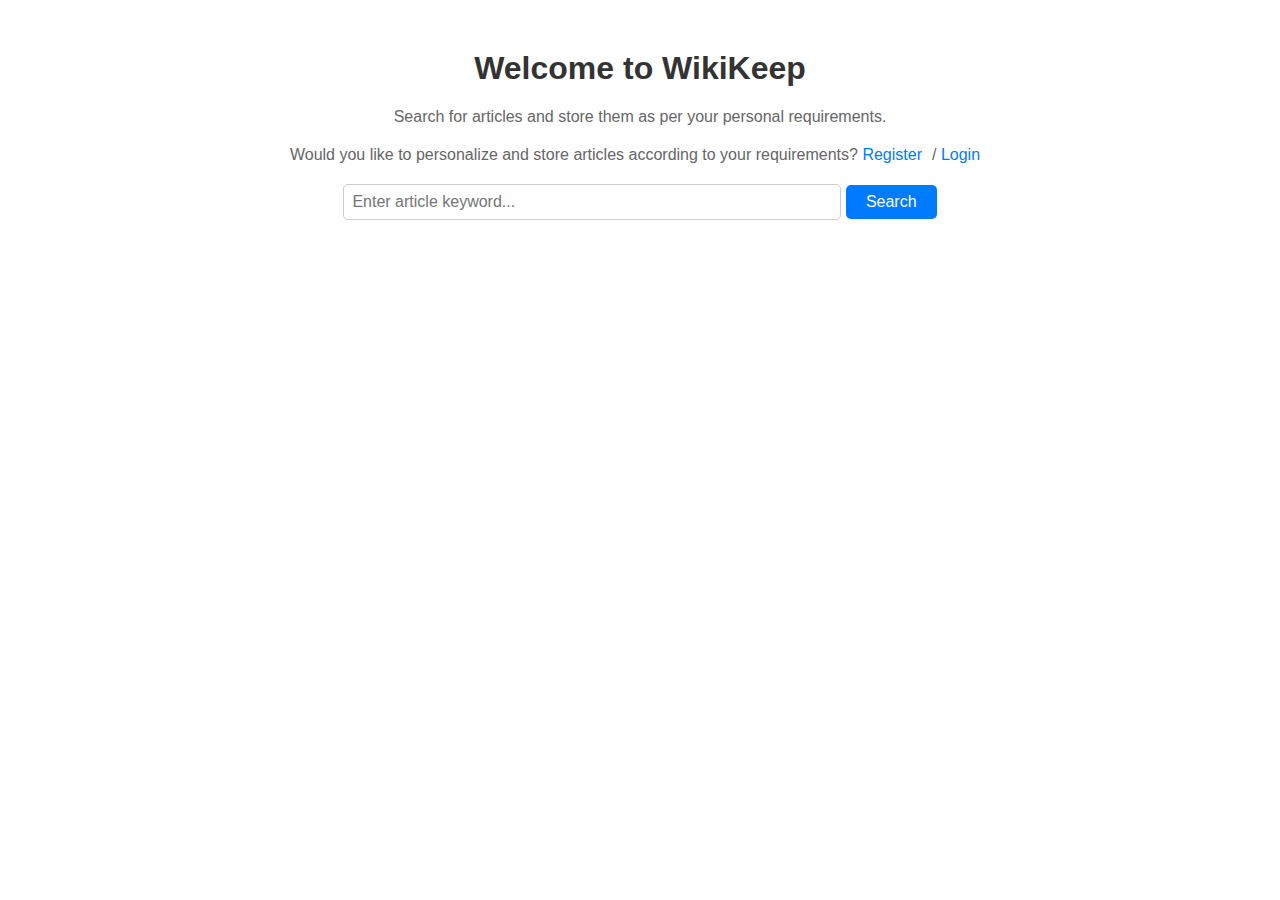
<file: index.html>
<!DOCTYPE html>
<html lang="en">
<head>
    <meta charset="UTF-8">
    <meta name="viewport" content="width=device-width, initial-scale=1.0">
    <title>WikiKeep - Home</title>
    <link rel="stylesheet" href="/css/index.css">
    <style>
        /* Styling for register and login links */
        .register-login-links a {
            color: #007bff;
            text-decoration: none;
            margin-right: 10px;
        }

        .register-login-links a:hover {
            text-decoration: underline;
        }
    </style>
</head>
<body>
    <div class="container">
        <h1>Welcome to WikiKeep</h1>
        <p>Search for articles and store them as per your personal requirements.</p>
        <p class="register-login-links">Would you like to personalize and store articles according to your requirements? <a href="#" id="registerLink">Register</a>/ <a href="#" id="loginLink">Login</a></p>
        <form id="searchForm">
            <input type="text" id="searchInput" placeholder="Enter article keyword...">
            <button type="submit">Search</button>
        </form>
        <div id="searchResults"></div>
    </div>

    <script src="/js/index.js"></script>
</body>
</html>
</file>
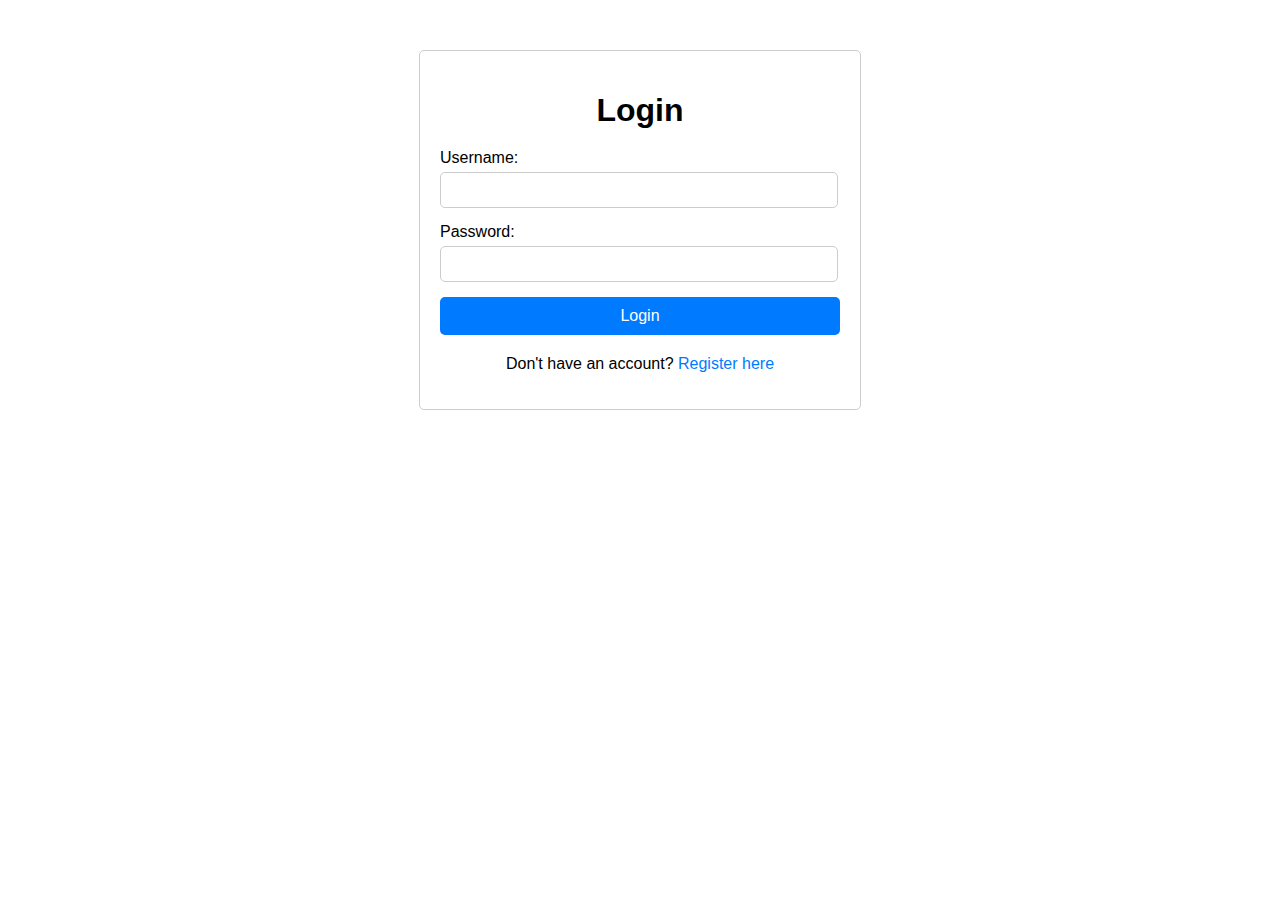
<file: login.html>
<!DOCTYPE html>
<html lang="en">
<head>
    <meta charset="UTF-8">
    <meta name="viewport" content="width=device-width, initial-scale=1.0">
    <title>Login - WikiKeep</title>
    <link rel="stylesheet" href="/css/login.css">
</head>
<body>
    <div class="container">
        <h1>Login</h1>
        <form id="loginForm">
            <div>
                <label for="username">Username:</label>
                <input type="text" id="username" name="username" required>
            </div>
            <div>
                <label for="password">Password:</label>
                <input type="password" id="password" name="password" required>
            </div>
            <button type="submit">Login</button>
        </form>
        <p>Don't have an account? <a href="/register.html">Register here</a></p>
    </div>

    <script src="/js/login.js"></script>
</body>
</html>
</file>
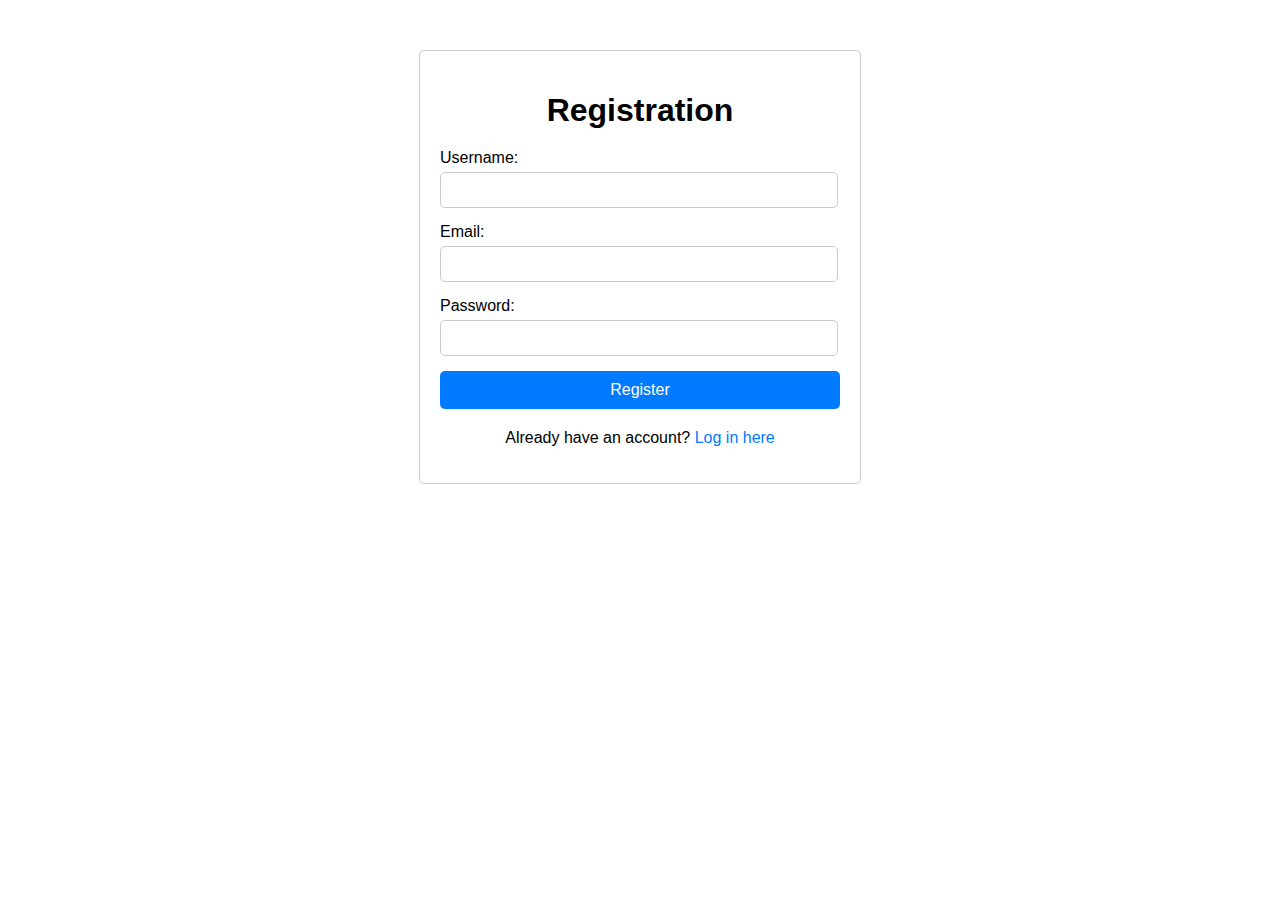
<file: register.html>
<!DOCTYPE html>
<html lang="en">
<head>
    <meta charset="UTF-8">
    <meta name="viewport" content="width=device-width, initial-scale=1.0">
    <title>Registration - WikiKeep</title>
    <link rel="stylesheet" href="/css/register.css">
</head>
<body>
    <div class="container">
        <h1>Registration</h1>
        <form id="registrationForm">
            <div>
                <label for="username">Username:</label>
                <input type="text" id="username" name="username" required>
            </div>
            <div>
                <label for="email">Email:</label>
                <input type="email" id="email" name="email" required>
            </div>
            <div>
                <label for="password">Password:</label>
                <input type="password" id="password" name="password" required>
            </div>
            <button type="submit">Register</button>
        </form>
        <p>Already have an account? <a href="/login.html">Log in here</a></p>
    </div>

    <script src="/js/register.js"></script>
</body>
</html>
</file>
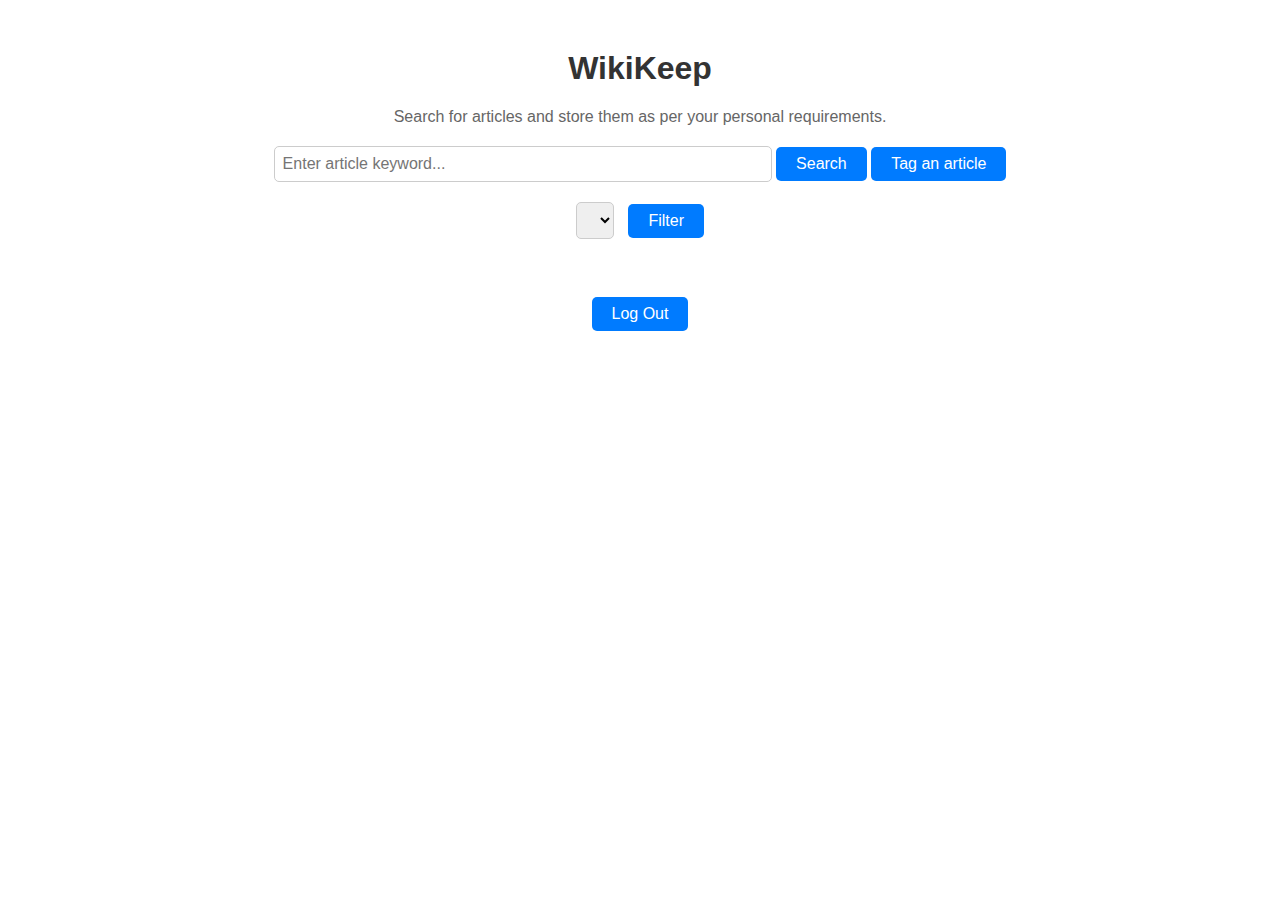
<file: user_articles.html>
<!DOCTYPE html>
<html lang="en">
<head>
    <meta charset="UTF-8">
    <meta name="viewport" content="width=device-width, initial-scale=1.0">
    <title>WikiKeep - Home</title>
    <link rel="stylesheet" href="/css/user_articles.css">
</head>
<body>
    <div class="container">
        
        <h1>WikiKeep</h1>
        <p>Search for articles and store them as per your personal requirements.</p>
        <form id="searchForm">
            <input type="text" id="searchInput" placeholder="Enter article keyword...">
            <button type="submit">Search</button>
            <button id="tag-submit">Tag an article</button>
        </form>
        <form id="filterForm">
            <select id="filterOption" name="filterOption">
            </select>
            <button type="" id="filterSubmit">Filter</button>
        </form>
        <div id="searchResults"></div>
        <br>
        <button type="" id="logOut">Log Out</button>
    </div>

    <!-- The modal -->
    <div id="myModal" class="modal">

        <!-- Modal content -->
        <div class="modal-content">
          <span class="close">&times;</span>
          <h2>Add Tag</h2>
          <form id="tagForm" class="tagForm">
              <div>
                  <label class="tagLabel" for="tagType">Tag:</label>
                  <select id="tagType" name="tagType" class="custom-select" onchange="checkIfCustom()">
                  </select>
              </div>
              <div id="customTagInputWrapper" style="display: none;">
                <label class="tagLabel" for="customTagInput">Custom Tag:</label>
                <input type="text" id="customTagInput" name="customTagInput" class="custom-input">
            </div>
            <form id="searchForm">
                <input type="text" id="searchInputModal" placeholder="Enter article keyword..." class="custom-input">
                <button type="" id="modal-search">Search</button>
            </form>
            <div id="searchResultsModal"></div>
            <button type="" class="custom-button" id="modal-submit">Submit</button>
          </form>
        </div>
      
      </div>

    <script src="/js/user_articles.js"></script>
</body>
</html>
</file>
<file: css/index.css>
body {
    font-family: Arial, sans-serif;
    margin: 0;
    padding: 0;
}

.container {
    max-width: 800px; /* Adjust container width if needed */
    margin: 50px auto;
    text-align: center;
}

h1 {
    color: #333;
}

p {
    color: #666;
    margin-bottom: 20px;
}

form {
    margin-bottom: 20px;
}

input[type="text"] {
    padding: 8px;
    width: 60%;
    border: 1px solid #ccc;
    border-radius: 5px;
    font-size: 16px;
}

button {
    padding: 8px 20px;
    background-color: #007bff;
    color: #fff;
    border: none;
    border-radius: 5px;
    cursor: pointer;
    font-size: 16px;
}

button:hover {
    background-color: #0056b3;
}

#searchResults {
    text-align: left;
    max-width: 800px;
    max-height: 600px; /* Set the maximum height */
    overflow: auto; /* Allow scrolling for overflow */
    margin: 0 auto;
    padding-bottom: 20px; /* Add padding for the scrollbar */
}
</file>
<file: css/login.css>
body {
    font-family: Arial, sans-serif;
    margin: 0;
    padding: 0;
}

.container {
    max-width: 400px;
    margin: 50px auto;
    padding: 20px;
    border: 1px solid #ccc;
    border-radius: 5px;
}

h1 {
    text-align: center;
    margin-bottom: 20px;
}

form div {
    margin-bottom: 15px;
}

label {
    display: block;
    margin-bottom: 5px;
}

input[type="text"],
input[type="email"],
input[type="password"] {
    width: 95%;
    padding: 8px;
    border: 1px solid #ccc;
    border-radius: 5px;
    font-size: 16px;
}

button[type="submit"] {
    width: 100%;
    padding: 10px;
    background-color: #007bff;
    color: #fff;
    border: none;
    border-radius: 5px;
    cursor: pointer;
    font-size: 16px;
}

button[type="submit"]:hover {
    background-color: #0056b3;
}

p {
    text-align: center;
    margin-top: 20px;
}

a {
    color: #007bff;
    text-decoration: none;
}

a:hover {
    text-decoration: underline;
}
</file>
<file: css/register.css>
body {
    font-family: Arial, sans-serif;
    margin: 0;
    padding: 0;
}

.container {
    max-width: 400px;
    margin: 50px auto;
    padding: 20px;
    border: 1px solid #ccc;
    border-radius: 5px;
}

h1 {
    text-align: center;
    margin-bottom: 20px;
}

form div {
    margin-bottom: 15px;
}

label {
    display: block;
    margin-bottom: 5px;
}

input[type="text"],
input[type="email"],
input[type="password"] {
    width: 95%;
    padding: 8px;
    border: 1px solid #ccc;
    border-radius: 5px;
    font-size: 16px;
}

button[type="submit"] {
    width: 100%;
    padding: 10px;
    background-color: #007bff;
    color: #fff;
    border: none;
    border-radius: 5px;
    cursor: pointer;
    font-size: 16px;
}

button[type="submit"]:hover {
    background-color: #0056b3;
}

p {
    text-align: center;
    margin-top: 20px;
}

a {
    color: #007bff;
    text-decoration: none;
}

a:hover {
    text-decoration: underline;
}
</file>
<file: css/user_articles.css>
body {
    font-family: Arial, sans-serif;
    margin: 0;
    padding: 0;
}

.container {
    max-width: 800px; /* Adjust container width if needed */
    margin: 50px auto;
    text-align: center;
}

h1 {
    color: #333;
}

p {
    color: #666;
    margin-bottom: 20px;
}

form {
    margin-bottom: 20px;
}

input[type="text"] {
    padding: 8px;
    width: 60%;
    border: 1px solid #ccc;
    border-radius: 5px;
    font-size: 16px;
}

button {
    padding: 8px 20px;
    background-color: #007bff;
    color: #fff;
    border: none;
    border-radius: 5px;
    cursor: pointer;
    font-size: 16px;
}

button:hover {
    background-color: #0056b3;
}

#searchResults {
    text-align: left;
    max-width: 800px;
    max-height: 600px; /* Set the maximum height */
    overflow: auto; /* Allow scrolling for overflow */
    margin: 0 auto;
    padding-bottom: 20px; /* Add padding for the scrollbar */
}

#searchResultsModal {
    text-align: left;
    max-width: 100%;
    max-height: 300px; /* Set the maximum height */
    overflow: auto; /* Allow scrolling for overflow */
    margin: 0 auto;
    padding-bottom: 20px; /* Add padding for the scrollbar */
}

.searchResult {
    border: 1px solid black;
    padding: 10px 10px;
}




#filterOption {
    padding: 8px;
    border: 1px solid #ccc;
    border-radius: 5px;
    font-size: 16px;
    margin-right: 10px;
}

#filterOption:focus {
    outline: none;
}

#filterButton {
    padding: 10px;
    background-color: #007bff;
    color: #fff;
    border: none;
    border-radius: 5px;
    cursor: pointer;
    font-size: 16px;
}

#filterButton:hover {
    background-color: #0056b3;
}



 /* Modal styles */
 .modal {
    display: none; /* Hide the modal by default */
    position: fixed; /* Stay in place */
    z-index: 1; /* Sit on top */
    left: 0;
    top: 0;
    width: 100%;
    height: 100%;
    overflow: auto; /* Enable scroll if needed */
    background-color: rgba(0,0,0,0.4); /* Black w/ opacity */
}

/* Modal content */
.modal-content {
    background-color: #fefefe;
    margin: 10% auto; /* 15% from the top and centered */
    padding: 20px;
    border: 1px solid #888;
    width: 80%; /* Could be more or less, depending on screen size */
}

/* Close button */
.close {
    color: #aaa;
    float: right;
    font-size: 28px;
    font-weight: bold;
}

.close:hover,
.close:focus {
    color: black;
    text-decoration: none;
    cursor: pointer;
}


.tagForm {
    margin-top: 20px;
}

.tagLabel{
    display: block;
    margin-bottom: 5px;
    font-weight: bold;
}

/* Custom classes */
.custom-input,
.custom-textarea,
.custom-select,
.custom-button {
    width: 100%;
    padding: 10px;
    margin-bottom: 10px;
    border: 1px solid #ccc;
    border-radius: 5px;
    box-sizing: border-box;
}

.custom-textarea {
    resize: vertical;
}

.custom-select {
    width: 100%;
    padding: 10px;
    margin-bottom: 10px;
    border: 1px solid #ccc;
    border-radius: 5px;
    box-sizing: border-box;
}

.custom-button {
    padding: 10px 20px;
    background-color: #007bff;
    color: #fff;
    border: none;
    border-radius: 5px;
    cursor: pointer;
}

.custom-button:hover {
    background-color: #0056b3;
}
</file>
